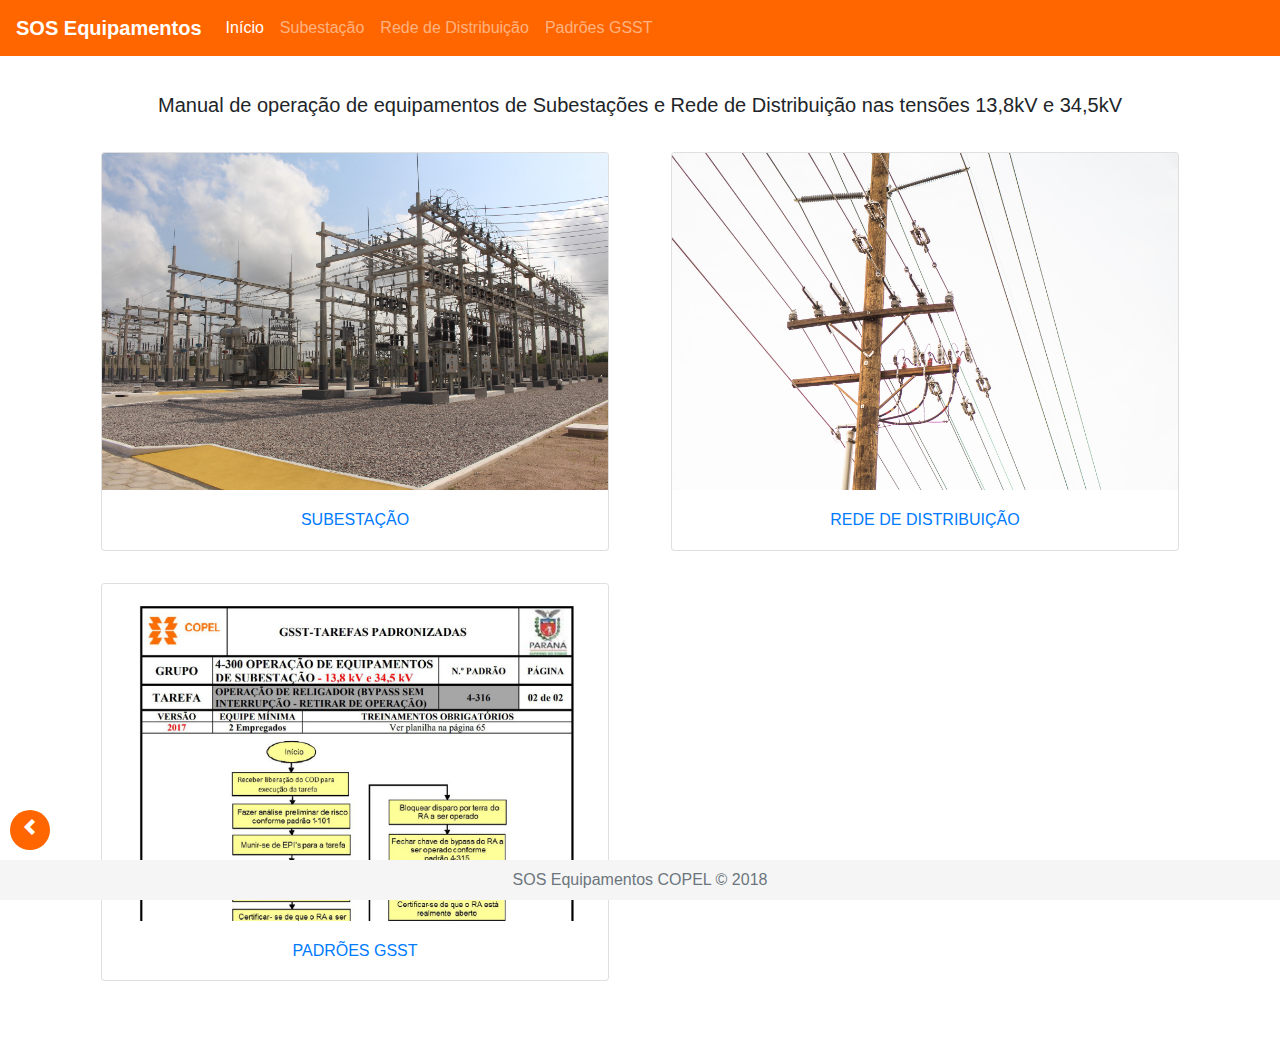
<file: index.html>
<!DOCTYPE html>
<html>
<head>
    <base href="/">
    <meta charset="utf-8" />
    <meta http-equiv="X-UA-Compatible" content="IE=edge">
    <title>SOS Equipamentos</title>
    <meta name="viewport" content="width=device-width, initial-scale=1">
    <link rel="icon" type="image/png" href="favicon.png" />
    <link rel="manifest" href="manifest.json">
    <link rel="stylesheet" type="text/css" media="screen" href="css/bootstrap.min.css" />
    <link rel="stylesheet" type="text/css" media="screen" href="css/open-iconic-bootstrap.min.css" />
    <link rel="stylesheet" type="text/css" media="screen" href="css/main.css" />

</head>
<body>

    <div class="preloader-wrapper">
        <div class="preloader">
            <img src="img/preloader.svg" alt="NILA">
        </div>
    </div>

    <header>
        <nav class="navbar navbar-expand-lg navbar-dark">
            <a class="navbar-brand" href="/">SOS Equipamentos</a>

            <button class="navbar-toggler" type="button" data-toggle="collapse" data-target="#navbarSupportedContent" aria-controls="navbarSupportedContent"
                aria-expanded="false" aria-label="Toggle navigation">
                <span class="navbar-toggler-icon"></span>
            </button>

            <div class="collapse navbar-collapse" id="navbarSupportedContent">
                <ul class="navbar-nav mr-auto">
                    <li class="nav-item active">
                        <a class="nav-link" href="/index.html">Início
                            <!-- <span class="sr-only">(current)</span> -->
                        </a>
                    </li>
                    <li class="nav-item">
                        <a class="nav-link" href="se/index.html">Subestação</a>
                    </li>
                    <li class="nav-item">
                        <a class="nav-link" href="rede/index.html">Rede de Distribuição</a>
                    </li>
                    <li class="nav-item">
                        <a class="nav-link" href="gsst/index.html">Padrões GSST</a>
                    </li>
                </ul>
            </div>
        </nav>
    </header>

    <section class="main">
        <div class="container container-top">
            <div class="row">
                <div class="title-home text-center col-md-12">
                    <p class="lead">Manual de operação de equipamentos de Subestações e Rede de Distribuição nas tensões 13,8kV e 34,5kV</p>
                </div>
            </div>
        </div>
        <div class="container">
            <div class="row cards">
                <div class="col-md-6">
                <div class="image-equip card">
                        <a href="se/index.html" class="card-link">
                            <img class="card-img-top" src="img/subestacao.jpg" alt="Card image cap">
                            <div class="card-body">
                                <h6 class="card-text text-center">SUBESTAÇÃO</h6>
                            </div>
                        </a>
                    </div>
                </div>
                <div class="col-md-6">
                <div class="image-equip card">
                        <a href="rede/index.html" class="card-link">
                            <img class="card-img-top" src="img/rede.jpg" alt="Card image cap">
                            <div class="card-body">
                                <h6 class="card-text text-center">REDE DE DISTRIBUIÇÃO</h6>
                            </div>
                        </a>
                    </div>
                </div>
                <div class="col-md-6">
                <div class="image-equip card">
                        <a href="gsst/index.html" class="card-link">
                            <img class="card-img-top" src="img/gsst.jpg" alt="Card image cap">
                            <div class="card-body">
                                <h6 class="card-text text-center">PADRÕES GSST</h6>
                            </div>
                        </a>
                    </div>
                </div>
            </div>
        </div>
    </section>

    <div class="back">
        <a href="./index.html">
            <span class="oi oi-chevron-left icone-voltar"></span>
        </a>
    </div>

    <footer class="footer">
        <div class="container">
            <span class="text-muted">SOS Equipamentos COPEL &copy; 2018</span>
        </div>
    </footer>

    <script src="js/jquery-3.3.1.min.js"></script>
    <script src="js/bootstrap.min.js"></script>
    <script src="js/object.observe.polyfill.js"></script>
    <script src="js/array.observe.polyfill.js"></script>
    <script src="js/main.js"></script>
</body>
</html>
</file>
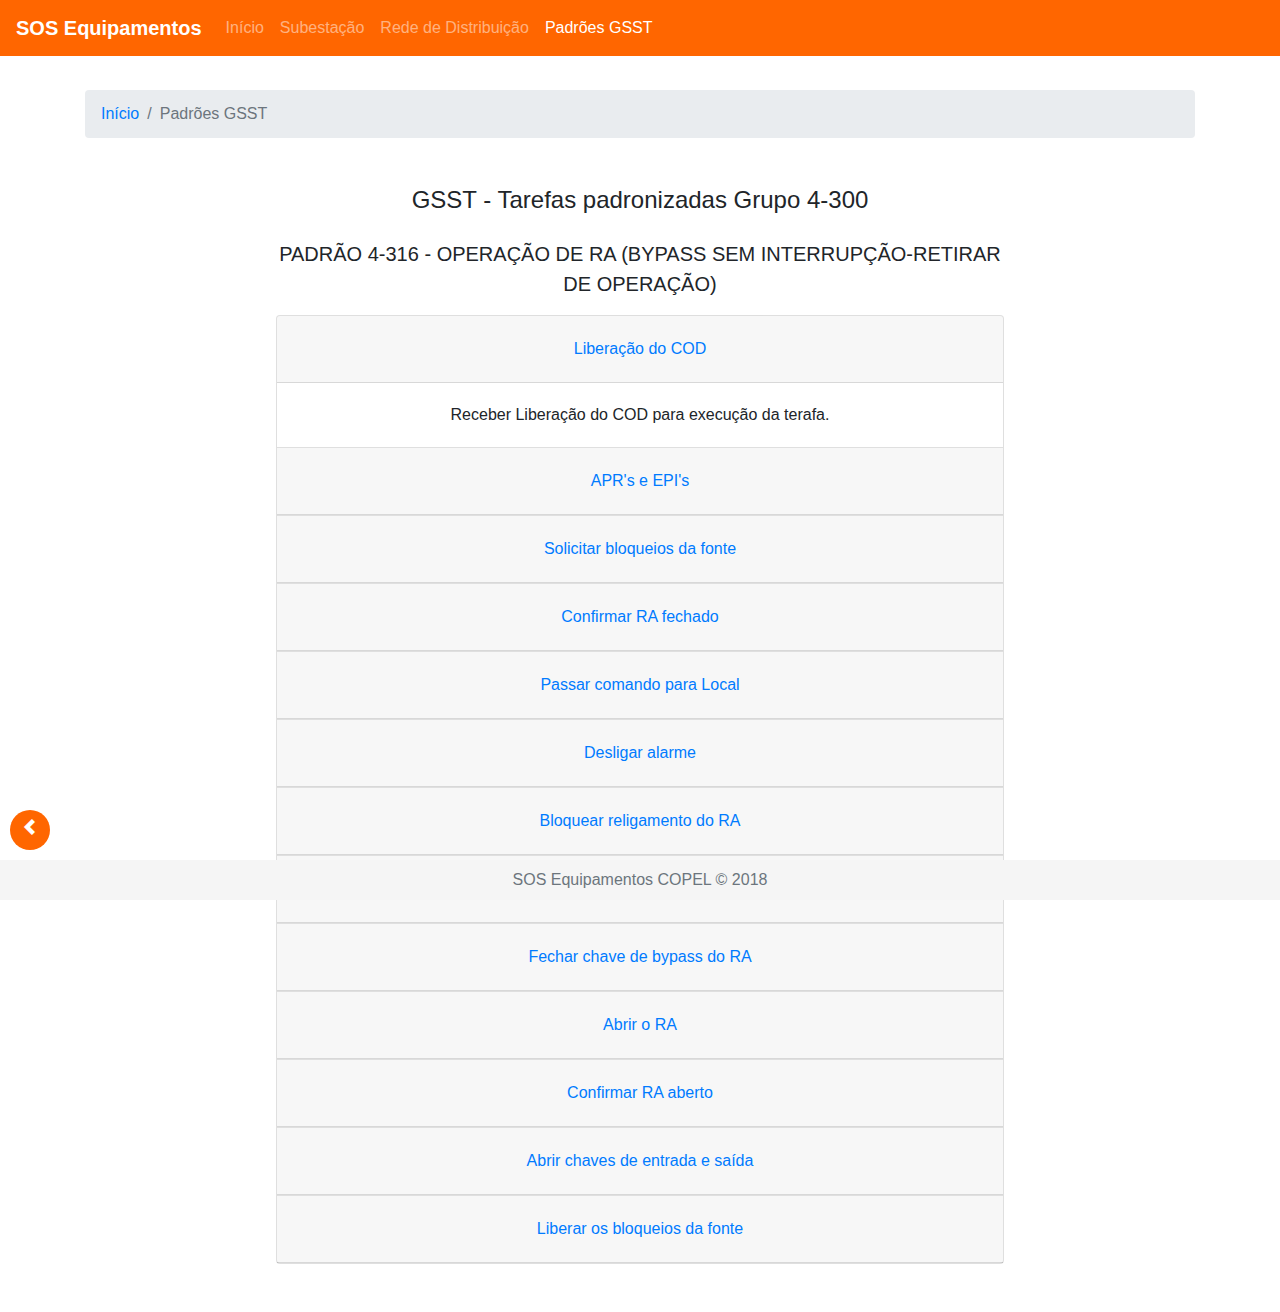
<file: gsst/index.html>
<!DOCTYPE html>
<html>

<head>
    <meta charset="utf-8" />
    <meta http-equiv="X-UA-Compatible" content="IE=edge">
    <title>SOS Equipamentos - Cooper F6 - Operação</title>
    <meta name="viewport" content="width=device-width, initial-scale=1">
    <link rel="icon" type="image/png" href="../favicon.png" />
    <link rel="stylesheet" type="text/css" media="screen" href="../css/bootstrap.min.css" />
    <link rel="stylesheet" type="text/css" media="screen" href="../css/open-iconic-bootstrap.min.css" />
    <link rel="stylesheet" type="text/css" media="screen" href="../css/main.css" />

</head>

<body>

    <div class="preloader-wrapper">
        <div class="preloader">
            <img src="../img/preloader.svg" alt="NILA">
        </div>
    </div>

    <header>
        <nav class="navbar navbar-expand-lg navbar-dark">
            <a class="navbar-brand" href="../index.html">SOS Equipamentos</a>
            <button class="navbar-toggler" type="button" data-toggle="collapse" data-target="#navbarSupportedContent" aria-controls="navbarSupportedContent"
                aria-expanded="false" aria-label="Toggle navigation">
                <span class="navbar-toggler-icon"></span>
            </button>

            <div class="collapse navbar-collapse" id="navbarSupportedContent">
                <ul class="navbar-nav mr-auto">
                    <li class="nav-item">
                        <a class="nav-link" href="../index.html">Início</a>
                    </li>
                    <li class="nav-item">
                        <a class="nav-link" href="../se/index.html">Subestação
                            <!-- <span class="sr-only">(current)</span> -->
                        </a>
                    </li>
                    <li class="nav-item">
                        <a class="nav-link" href="../rede/index.html">Rede de Distribuição</a>
                    </li>
                    <li class="nav-item active">
                        <a class="nav-link" href="../gsst/index.html">Padrões GSST</a>
                    </li>
                </ul>
            </div>
        </nav>

    </header>

    <section class="main">

        <div class="container container-top">
            <div class="row">
                <div class="col-md-12">
                    <nav aria-label="breadcrumb">
                        <ol class="breadcrumb">
                            <li class="breadcrumb-item">
                                <a href="../index.html">Início</a>
                            </li>
                            <!-- <li class="breadcrumb-item">
                                <a href="../se/ra/index.html">RA</a>
                            </li>
                            <li class="breadcrumb-item">
                                <a href="../se/ra/cooper-f6/index.html">COOPER F6</a>
                            </li> -->
                            <li class="breadcrumb-item active" aria-current="page">Padrões GSST</li>
                        </ol>
                    </nav>
                </div>
            </div>
        </div>

        <div class="container">
            <div class="row">
                <div class="title-equip text-center col-md-8 col-center">
                    <h4>GSST - Tarefas padronizadas Grupo 4-300</h4>

                    <div class="accordion" id="accordionExample">
                        <p class="lead">
                            <strong>PADRÃO 4-316</strong> - OPERAÇÃO DE RA (BYPASS SEM INTERRUPÇÃO-RETIRAR DE OPERAÇÃO)</p>
                        <div class="card">
                            <div class="card-header" id="heading1">
                                <h5 class="mb-0">
                                    <button class="btn btn-link" type="button" data-toggle="collapse" data-target="#collapse1" aria-expanded="true" aria-controls="collapse1">
                                        Liberação do COD
                                    </button>
                                </h5>
                            </div>

                            <div id="collapse1" class="collapse show" aria-labelledby="heading1" data-parent="#accordionExample">
                                <div class="card-body">
                                    Receber Liberação do COD para execução da terafa.
                                </div>
                            </div>
                        </div>
                        <div class="card">
                            <div class="card-header" id="heading2">
                                <h5 class="mb-0">
                                    <button class="btn btn-link collapsed" type="button" data-toggle="collapse" data-target="#collapse2" aria-expanded="false"
                                        aria-controls="collapse2">
                                        APR's e EPI's
                                    </button>
                                </h5>
                            </div>
                            <div id="collapse2" class="collapse" aria-labelledby="heading2" data-parent="#accordionExample">
                                <div class="card-body">
                                    Fazer a análise preliminar de risco conforme padrão 1-101 e munir-se de EPI's para a tarefa.
                                    <img class="card-img-top" src="../img/epi-eletricista.jpg" alt="Card image cap">
                                </div>
                            </div>
                        </div>
                        <div class="card">
                            <div class="card-header" id="heading3">
                                <h5 class="mb-0">
                                    <button class="btn btn-link collapsed" type="button" data-toggle="collapse" data-target="#collapse3" aria-expanded="false"
                                        aria-controls="collapse3">
                                        Solicitar bloqueios da fonte
                                    </button>
                                </h5>
                            </div>
                            <div id="collapse3" class="collapse" aria-labelledby="heading3" data-parent="#accordionExample">
                                <div class="card-body">
                                    Solicitar ao COD o bloqueio de religamento automático do RA fonte e da função de reversão automática.
                                </div>
                            </div>
                        </div>
                        <div class="card">
                            <div class="card-header" id="heading4">
                                <h5 class="mb-0">
                                    <button class="btn btn-link collapsed" type="button" data-toggle="collapse" data-target="#collapse4" aria-expanded="false"
                                        aria-controls="collapse4">
                                        Confirmar RA fechado
                                    </button>
                                </h5>
                            </div>
                            <div id="collapse4" class="collapse" aria-labelledby="heading4" data-parent="#accordionExample">
                                <div class="card-body">
                                    Certificar-se de que o RA a ser operado realmente está fechado.
                                    <img class="card-img-top" src="../img/confirmacao-mecanica.jpg" alt="Card image cap">
                                </div>
                            </div>
                        </div>
                        <div class="card">
                            <div class="card-header" id="heading5">
                                <h5 class="mb-0">
                                    <button class="btn btn-link collapsed" type="button" data-toggle="collapse" data-target="#collapse5" aria-expanded="false"
                                        aria-controls="collapse5">
                                        Passar comando para Local
                                    </button>
                                </h5>
                            </div>
                            <div id="collapse5" class="collapse" aria-labelledby="heading5" data-parent="#accordionExample">
                                <div class="card-body">
                                    Passar o comando local/remoto do RA a ser operado para "local" quando este for automatizado.
                                </div>
                            </div>
                        </div>
                        <div class="card">
                            <div class="card-header" id="heading6">
                                <h5 class="mb-0">
                                    <button class="btn btn-link collapsed" type="button" data-toggle="collapse" data-target="#collapse6" aria-expanded="false"
                                        aria-controls="collapse6">
                                        Desligar alarme
                                    </button>
                                </h5>
                            </div>
                            <div id="collapse6" class="collapse" aria-labelledby="heading6" data-parent="#accordionExample">
                                <div class="card-body">
                                    Desligar o alarme do RA a ser operado, se houver.
                                </div>
                            </div>
                        </div>
                        <div class="card">
                            <div class="card-header" id="heading7">
                                <h5 class="mb-0">
                                    <button class="btn btn-link collapsed" type="button" data-toggle="collapse" data-target="#collapse7" aria-expanded="false"
                                        aria-controls="collapse7">
                                        Bloquear religamento do RA
                                    </button>
                                </h5>
                            </div>
                            <div id="collapse7" class="collapse" aria-labelledby="heading7" data-parent="#accordionExample">
                                <div class="card-body">
                                    Bloquear o religamento automático do RA a ser operado.
                                </div>
                            </div>
                        </div>
                        <div class="card">
                            <div class="card-header" id="heading8">
                                <h5 class="mb-0">
                                    <button class="btn btn-link collapsed" type="button" data-toggle="collapse" data-target="#collapse8" aria-expanded="false"
                                        aria-controls="collapse8">
                                        Bloquear neutro do RA
                                    </button>
                                </h5>
                            </div>
                            <div id="collapse8" class="collapse" aria-labelledby="heading8" data-parent="#accordionExample">
                                <div class="card-body">
                                    Bloquear disparo por terra do RA a ser operado.
                                </div>
                            </div>
                        </div>
                        <div class="card">
                            <div class="card-header" id="heading9">
                                <h5 class="mb-0">
                                    <button class="btn btn-link collapsed" type="button" data-toggle="collapse" data-target="#collapse9" aria-expanded="false"
                                        aria-controls="collapse9">
                                        Fechar chave de bypass do RA
                                    </button>
                                </h5>
                            </div>
                            <div id="collapse9" class="collapse" aria-labelledby="heading9" data-parent="#accordionExample">
                                <div class="card-body">
                                    Fechar chave de bypass do RA a ser operado conforme padrão 4-315.
                                </div>
                            </div>
                        </div>
                        <div class="card">
                            <div class="card-header" id="heading10">
                                <h5 class="mb-0">
                                    <button class="btn btn-link collapsed" type="button" data-toggle="collapse" data-target="#collapse10" aria-expanded="false"
                                        aria-controls="collapse10">
                                        Abrir o RA
                                    </button>
                                </h5>
                            </div>
                            <div id="collapse10" class="collapse" aria-labelledby="heading10" data-parent="#accordionExample">
                                <div class="card-body">
                                    Abrir o RA.
                                </div>
                            </div>
                        </div>
                        <div class="card">
                            <div class="card-header" id="heading10">
                                <h5 class="mb-0">
                                    <button class="btn btn-link collapsed" type="button" data-toggle="collapse" data-target="#collapse10" aria-expanded="false"
                                        aria-controls="collapse10">
                                        Confirmar RA aberto
                                    </button>
                                </h5>
                            </div>
                            <div id="collapse10" class="collapse" aria-labelledby="heading10" data-parent="#accordionExample">
                                <div class="card-body">
                                    Certificar-se de que o RA está realmente aberto.
                                </div>
                            </div>
                        </div>
                        <div class="card">
                            <div class="card-header" id="heading11">
                                <h5 class="mb-0">
                                    <button class="btn btn-link collapsed" type="button" data-toggle="collapse" data-target="#collapse11" aria-expanded="false"
                                        aria-controls="collapse11">
                                        Abrir chaves de entrada e saída
                                    </button>
                                </h5>
                            </div>
                            <div id="collapse11" class="collapse" aria-labelledby="heading11" data-parent="#accordionExample">
                                <div class="card-body">
                                    Abrir chaves de entrada e saída do RA aberto conforme padrão 4-315.
                                </div>
                            </div>
                        </div>
                        <div class="card">
                            <div class="card-header" id="heading12">
                                <h5 class="mb-0">
                                    <button class="btn btn-link collapsed" type="button" data-toggle="collapse" data-target="#collapse12" aria-expanded="false"
                                        aria-controls="collapse12">
                                        Liberar os bloqueios da fonte
                                    </button>
                                </h5>
                            </div>
                            <div id="collapse12" class="collapse" aria-labelledby="heading12" data-parent="#accordionExample">
                                <div class="card-body">
                                    Liberar para o COD realizar o desbloqueio de religamento automático do RA fonte e da função de reversão automática se houver.
                                </div>
                            </div>
                        </div>
                    </div>

                </div>
            </div>
        </div>

        <div class="container">
            <div class="row">

            </div>
        </div>

    </section>

    <div class="back">
        <a href="../index.html">
            <span class="oi oi-chevron-left icone-voltar"></span>
        </a>
    </div>

    <footer class="footer">
        <div class="container">
            <span class="text-muted">SOS Equipamentos COPEL &copy; 2018</span>
        </div>
    </footer>

    <script src="../js/jquery-3.3.1.min.js"></script>
    <script src="../js/bootstrap.min.js"></script>
    <script src="../js/main.js"></script>
</body>

</html>
</file>
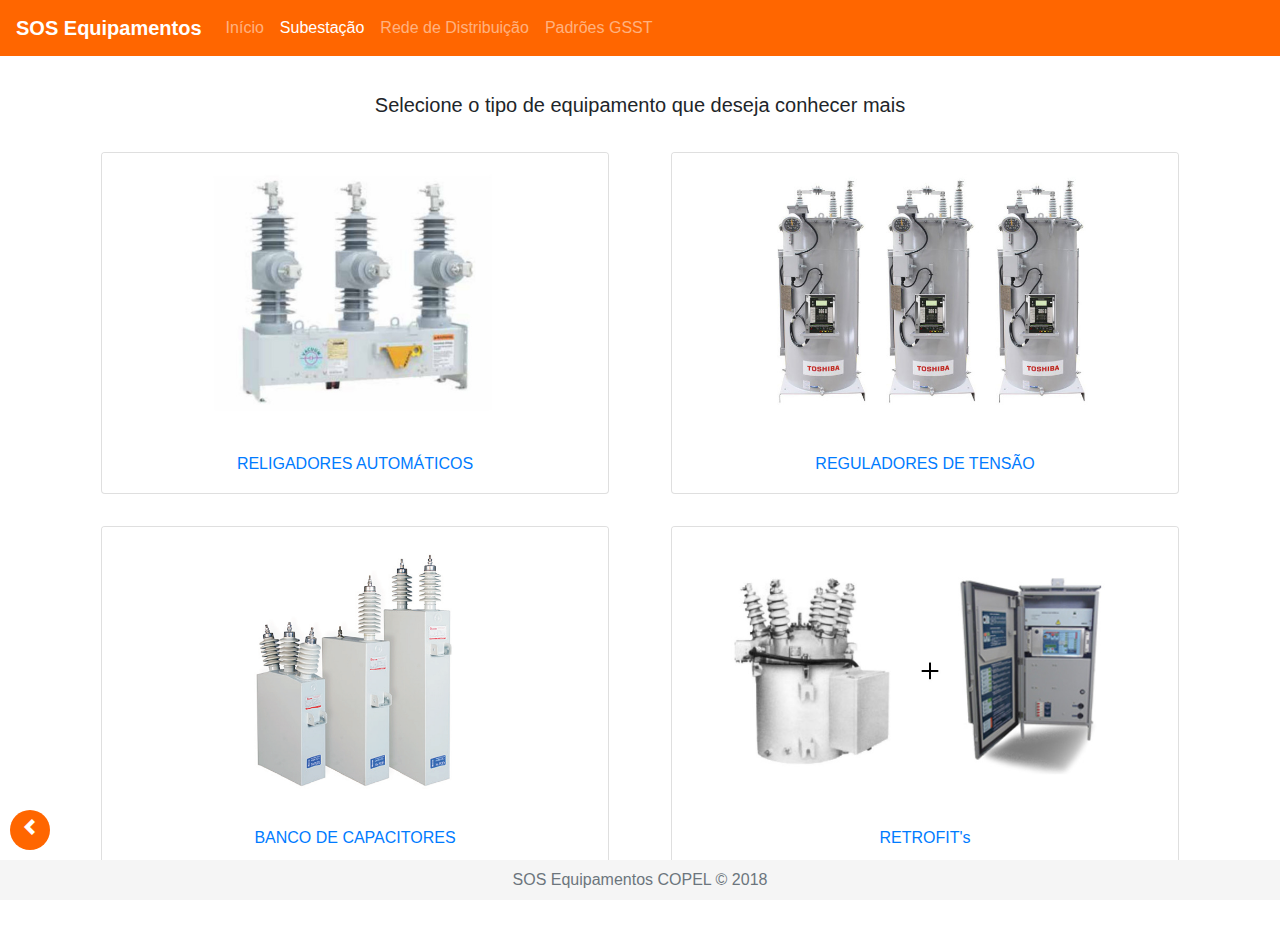
<file: se/index.html>
<!DOCTYPE html>
<html>

<head>
    <meta charset="utf-8" />
    <meta http-equiv="X-UA-Compatible" content="IE=edge">
    <title>SOS Equipamentos - Subestação</title>
    <meta name="viewport" content="width=device-width, initial-scale=1">
    <link rel="icon" type="image/png" href="../favicon.png" />
    <link rel="stylesheet" type="text/css" media="screen" href="../css/bootstrap.min.css" />
    <link rel="stylesheet" type="text/css" media="screen" href="../css/open-iconic-bootstrap.min.css" />
    <link rel="stylesheet" type="text/css" media="screen" href="../css/main.css" />

</head>

<body>

    <div class="preloader-wrapper">
        <div class="preloader">
            <img src="../img/preloader.svg" alt="NILA">
        </div>
    </div>

    <header>
        <nav class="navbar navbar-expand-lg navbar-dark">
            <a class="navbar-brand" href="../index.html">SOS Equipamentos</a>
            <button class="navbar-toggler" type="button" data-toggle="collapse" data-target="#navbarSupportedContent" aria-controls="navbarSupportedContent"
                aria-expanded="false" aria-label="Toggle navigation">
                <span class="navbar-toggler-icon"></span>
            </button>

            <div class="collapse navbar-collapse" id="navbarSupportedContent">
                <ul class="navbar-nav mr-auto">
                    <li class="nav-item">
                        <a class="nav-link" href="../index.html">Início</a>
                    </li>
                    <li class="nav-item active">
                        <a class="nav-link" href="../se/index.html">Subestação
                            <!-- <span class="sr-only">(current)</span> -->
                        </a>
                    </li>
                    <li class="nav-item">
                        <a class="nav-link" href="../rede/index.html">Rede de Distribuição</a>
                    </li>
                    <li class="nav-item">
                        <a class="nav-link" href="../gsst/index.html">Padrões GSST</a>
                    </li>
                </ul>
            </div>
        </nav>
    </header>

    <section class="main">
        <div class="container container-top">
            <div class="row">
                <div class="title-home text-center col-md-12">
                    <p class="lead">Selecione o tipo de equipamento que deseja conhecer mais</p>
                </div>
            </div>
        </div>
        <div class="container">
            <div class="row cards">
                <div class="col-md-6">
                <div class="image-equip card">
                        <a href="ra/index.html" class="card-link">
                            <img class="card-img-top" src="../img/religador.jpg" alt="Card image cap">
                            <div class="card-body">
                                <h6 class="card-text text-center">RELIGADORES AUTOMÁTICOS</h6>
                            </div>
                        </a>
                    </div>
                </div>
                <div class="col-md-6">
                <div class="image-equip card">
                        <a href="#" class="card-link">
                            <img class="card-img-top" src="../img/regulador-de-tensao.jpg" alt="Card image cap">
                            <div class="card-body">
                                <h6 class="card-text text-center">REGULADORES DE TENSÃO</h6>
                            </div>
                        </a>
                    </div>
                </div>
                <div class="col-md-6">
                <div class="image-equip card">
                        <a href="#" class="card-link">
                            <img class="card-img-top" src="../img/banco-de-capacitores.png" alt="Card image cap">
                            <div class="card-body">
                                <h6 class="card-text text-center">BANCO DE CAPACITORES</h6>
                            </div>
                        </a>
                    </div>
                </div>
                <div class="col-md-6">
                <div class="image-equip card">
                        <a href="#" class="card-link">
                            <img class="card-img-top" src="../img/retrofit.jpg" alt="Card image cap">
                            <div class="card-body">
                                <h6 class="card-text text-center">RETROFIT's</h6>
                            </div>
                        </a>
                    </div>
                </div>
            </div>
        </div>
    </section>

    <div class="back">
        <a href="../index.html">
            <span class="oi oi-chevron-left icone-voltar"></span>
        </a>
    </div>

    <footer class="footer">
        <div class="container">
            <span class="text-muted">SOS Equipamentos COPEL &copy; 2018</span>
        </div>
    </footer>

    <script src="../js/jquery-3.3.1.min.js"></script>
    <script src="../js/bootstrap.min.js"></script>
    <script src="../js/main.js"></script>
</body>

</html>
</file>
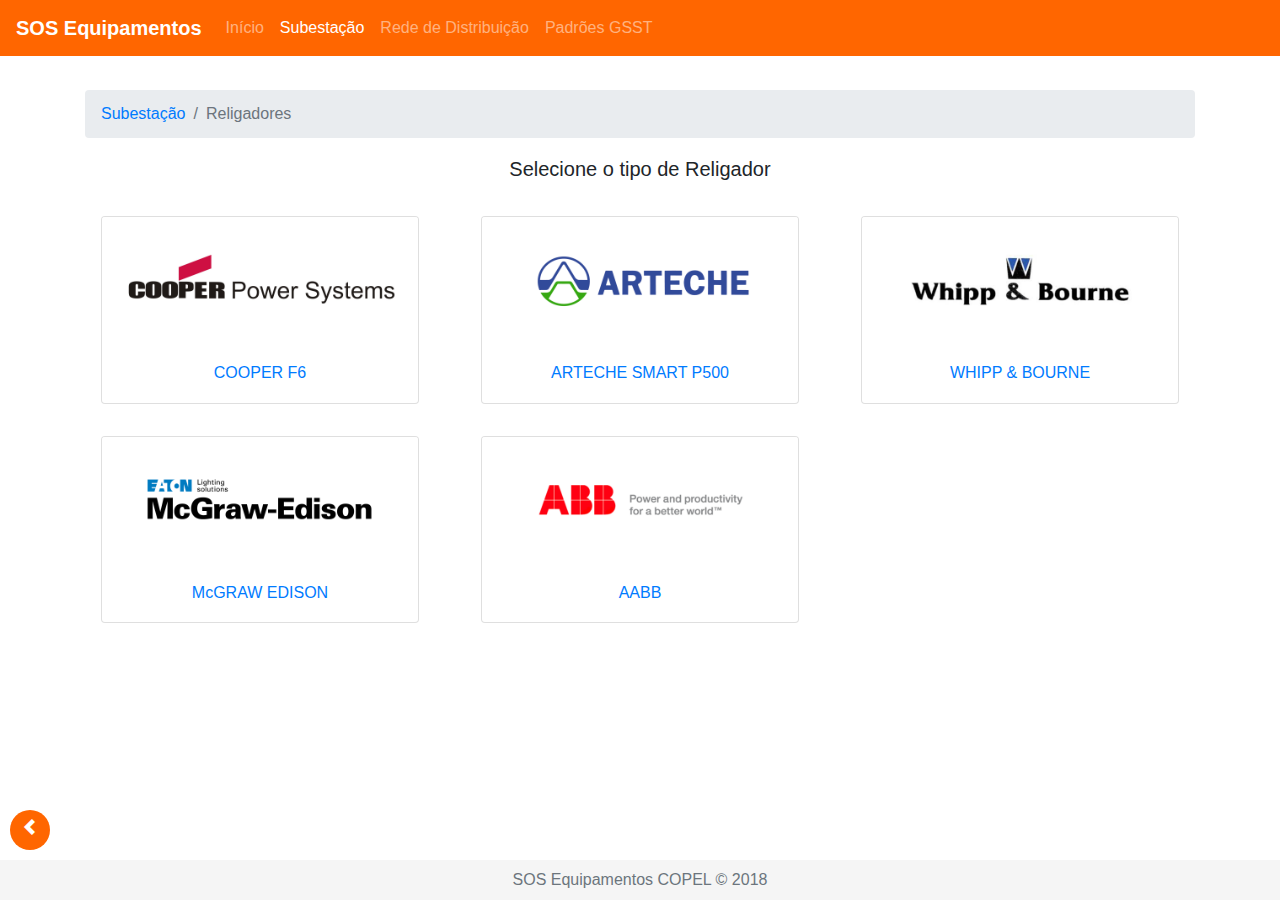
<file: se/ra/index.html>
<!DOCTYPE html>
<html>

<head>
    <meta charset="utf-8" />
    <meta http-equiv="X-UA-Compatible" content="IE=edge">
    <title>SOS Equipamentos - Religadores</title>
    <meta name="viewport" content="width=device-width, initial-scale=1">
    <link rel="icon" type="image/png" href="../../favicon.png" />
    <link rel="stylesheet" type="text/css" media="screen" href="../../css/bootstrap.min.css" />
    <link rel="stylesheet" type="text/css" media="screen" href="../../css/open-iconic-bootstrap.min.css" />
    <link rel="stylesheet" type="text/css" media="screen" href="../../css/main.css" />

</head>

<body>

    <div class="preloader-wrapper">
        <div class="preloader">
            <img src="../../img/preloader.svg" alt="NILA">
        </div>
    </div>


    <header>
        <nav class="navbar navbar-expand-lg navbar-dark">
            <a class="navbar-brand" href="../../index.html">SOS Equipamentos</a>
            <button class="navbar-toggler" type="button" data-toggle="collapse" data-target="#navbarSupportedContent" aria-controls="navbarSupportedContent"
                aria-expanded="false" aria-label="Toggle navigation">
                <span class="navbar-toggler-icon"></span>
            </button>

            <div class="collapse navbar-collapse" id="navbarSupportedContent">
                <ul class="navbar-nav mr-auto">
                    <li class="nav-item">
                        <a class="nav-link" href="../../index.html">Início</a>
                    </li>
                    <li class="nav-item active">
                        <a class="nav-link" href="../../se/index.html">Subestação
                            <!-- <span class="sr-only">(current)</span> -->
                        </a>
                    </li>
                    <li class="nav-item">
                        <a class="nav-link" href="../../rede/index.html">Rede de Distribuição</a>
                    </li>
                    <li class="nav-item">
                        <a class="nav-link" href="../../gsst/index.html">Padrões GSST</a>
                    </li>
                </ul>
            </div>
        </nav>

    </header>

    <section class="main">

        <div class="container container-top">
            <div class="row">
                <div class="col-md-12">
                    <nav aria-label="breadcrumb">
                        <ol class="breadcrumb">
                            <li class="breadcrumb-item">
                                <a href="../../se/index.html">Subestação</a>
                            </li>
                            <li class="breadcrumb-item active" aria-current="page">Religadores</li>
                        </ol>
                    </nav>
                </div>
            </div>
        </div>
        <div class="container">
            <div class="row">
                <div class="title-home text-center col-md-12">
                    <p class="lead">Selecione o tipo de Religador</p>
                </div>
            </div>
        </div>
        <div class="container">
            <div class="row cards">
                <div class="col-md-4">
                <div class="image-equip card">
                        <a href="cooper-f6/index.html" class="card-link">
                            <img class="card-img-top" src="../../img/cooper-f6.png" alt="Card image cap">
                            <div class="card-body">
                                <h6 class="card-text text-center">COOPER F6</h6>
                            </div>
                        </a>
                    </div>
                </div>
                <div class="col-md-4">
                <div class="image-equip card">
                        <a href="arteche-p500/index.html" class="card-link">
                            <img class="card-img-top" src="../../img/arteche-smart-500.jpg" alt="Card image cap">
                            <div class="card-body">
                                <h6 class="card-text text-center">ARTECHE SMART P500</h6>
                            </div>
                        </a>
                    </div>
                </div>
                <div class="col-md-4">
                <div class="image-equip card">
                        <a href="#" class="card-link">
                            <img class="card-img-top" src="../../img/whipp-bourne.jpg" alt="Card image cap">
                            <div class="card-body">
                                <h6 class="card-text text-center">WHIPP & BOURNE</h6>
                            </div>
                        </a>
                    </div>
                </div>
                <div class="col-md-4">
                <div class="image-equip card">
                        <a href="#" class="card-link">
                            <img class="card-img-top" src="../../img/mcgraw-edison.jpg" alt="Card image cap">
                            <div class="card-body">
                                <h6 class="card-text text-center">McGRAW EDISON</h6>
                            </div>
                        </a>
                    </div>
                </div>
                <div class="col-md-4">
                <div class="image-equip card">
                        <a href="#" class="card-link">
                            <img class="card-img-top" src="../../img/abb.jpg" alt="Card image cap">
                            <div class="card-body">
                                <h6 class="card-text text-center">AABB</h6>
                            </div>
                        </a>
                    </div>
                </div>
            </div>
        </div>
    </section>

    <div class="back">
        <a href="../index.html">
            <span class="oi oi-chevron-left icone-voltar"></span>
        </a>
    </div>

    <footer class="footer">
        <div class="container">
            <span class="text-muted">SOS Equipamentos COPEL &copy; 2018</span>
        </div>
    </footer>

    <script src="../../js/jquery-3.3.1.min.js"></script>
    <script src="../../js/bootstrap.min.js"></script>
    <script src="../../js/main.js"></script>
</body>

</html>
</file>
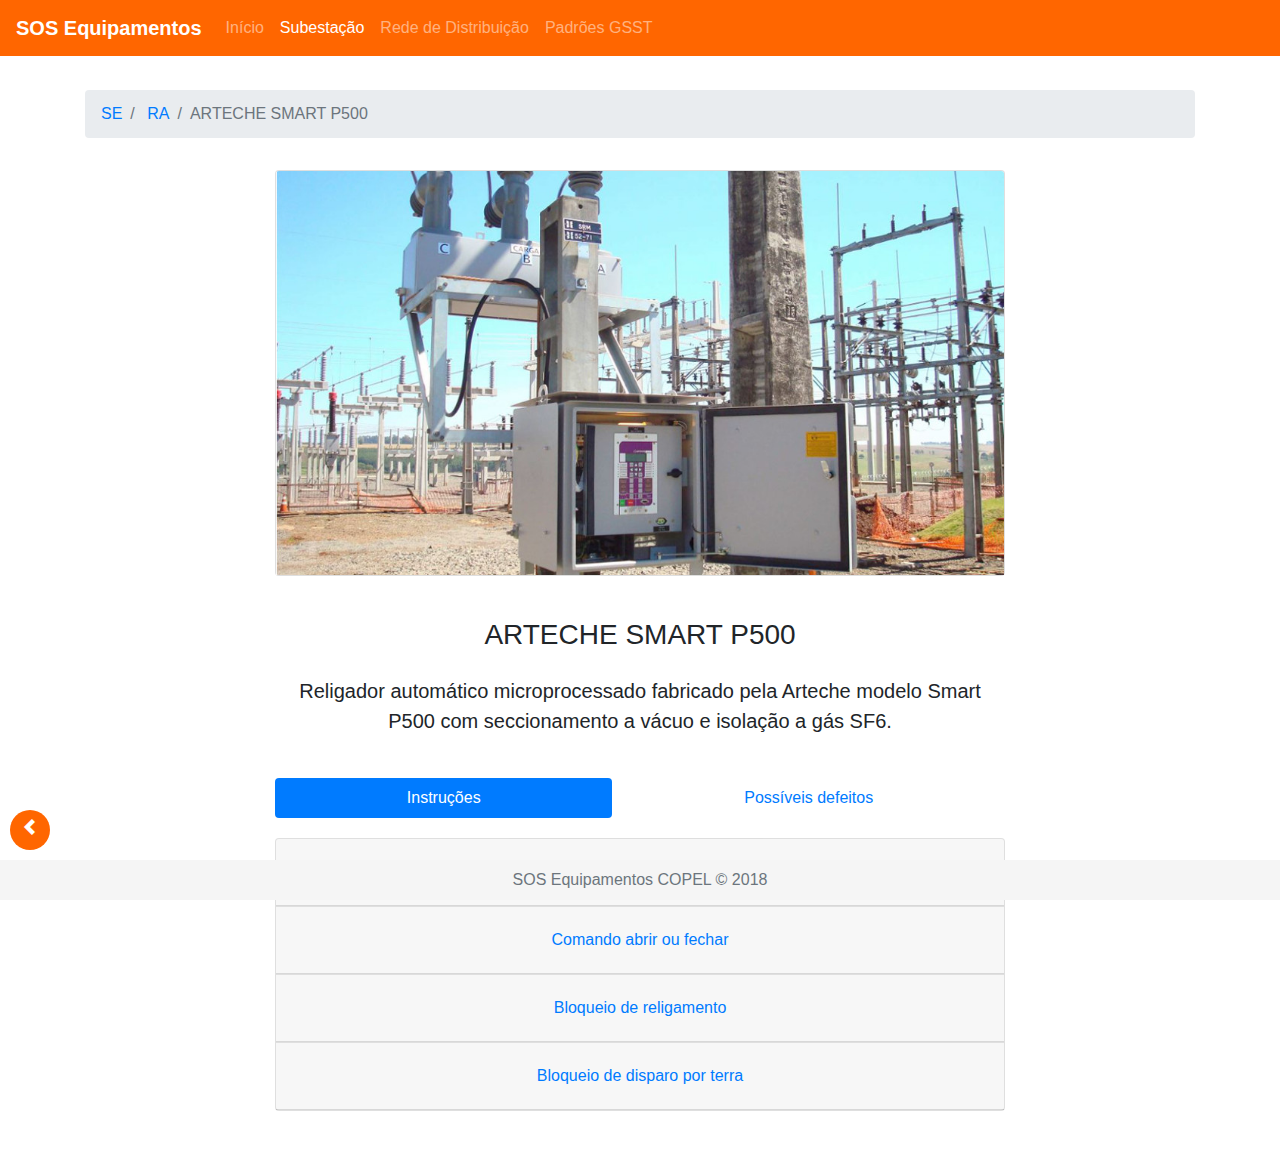
<file: se/ra/arteche-p500/index.html>
<!DOCTYPE html>
<html>

<head>
    <meta charset="utf-8" />
    <meta http-equiv="X-UA-Compatible" content="IE=edge">
    <title>SOS Equipamentos - Arteche Smart P500</title>
    <meta name="viewport" content="width=device-width, initial-scale=1">
    <link rel="icon" type="image/png" href="../../../favicon.png" />
    <link rel="stylesheet" type="text/css" media="screen" href="../../../css/bootstrap.min.css" />
    <link rel="stylesheet" type="text/css" media="screen" href="../../../css/open-iconic-bootstrap.min.css" />
    <link rel="stylesheet" type="text/css" media="screen" href="../../../css/main.css" />

</head>

<body>

    <div class="preloader-wrapper">
        <div class="preloader">
            <img src="../../../img/preloader.svg" alt="Arteche">
        </div>
    </div>

    <header>
        <nav class="navbar navbar-expand-lg navbar-dark">
            <a class="navbar-brand" href="../../../index.html">SOS Equipamentos</a>
            <button class="navbar-toggler" type="button" data-toggle="collapse" data-target="#navbarSupportedContent" aria-controls="navbarSupportedContent"
                aria-expanded="false" aria-label="Toggle navigation">
                <span class="navbar-toggler-icon"></span>
            </button>

            <div class="collapse navbar-collapse" id="navbarSupportedContent">
                <ul class="navbar-nav mr-auto">
                    <li class="nav-item">
                        <a class="nav-link" href="../../../index.html">Início</a>
                    </li>
                    <li class="nav-item active">
                        <a class="nav-link" href="../../../se/index.html">Subestação
                            <!-- <span class="sr-only">(current)</span> -->
                        </a>
                    </li>
                    <li class="nav-item">
                        <a class="nav-link" href="../../../rede/index.html">Rede de Distribuição</a>
                    </li>
                    <li class="nav-item">
                        <a class="nav-link" href="../../../gsst/index.html">Padrões GSST</a>
                    </li>
                </ul>
            </div>
        </nav>

    </header>

    <section class="main">

        <div class="container container-top">
            <div class="row">
                <div class="col-md-12">
                    <nav aria-label="breadcrumb">
                        <ol class="breadcrumb">
                            <li class="breadcrumb-item">
                                <a href="../../../se/index.html">SE</a>
                            </li>
                            <li class="breadcrumb-item">
                                <a href="../../../se/ra/index.html">RA</a>
                            </li>
                            <li class="breadcrumb-item active" aria-current="page">ARTECHE SMART P500</li>
                        </ol>
                    </nav>
                </div>
            </div>
        </div>
        <div class="container">
            <div class="row">
                <div class="col-md-8 col-center">
                    <div class="image-equip-single card">
                        <img class="card-img-top" src="../../../img/arteche-p500.jpg" alt="Card image cap">
                    </div>
                </div>
            </div>
        </div>
        <div class="container">
            <div class="row">
                <div class="tab-title col-md-8 col-center text-center">
                    <h3>ARTECHE SMART P500</h3>
                    <p class="lead description">Religador automático microprocessado fabricado pela Arteche modelo Smart P500 com seccionamento a vácuo e isolação a gás SF6.</p>

                </div>
                <div class="tab-nav col-md-8 col-center text-center">
                    <ul class="nav nav-pills nav-fill" id="myTab" role="tablist">
                        <li class="nav-item">
                            <a class="nav-link active" id="home-tab" data-toggle="tab" href="#home" role="tab" aria-controls="home" aria-selected="true">Instruções</a>
                        </li>
                        <li class="nav-item">
                            <a class="nav-link" id="profile-tab" data-toggle="tab" href="#profile" role="tab" aria-controls="profile" aria-selected="false">Possíveis defeitos</a>
                        </li>
                    </ul>
                </div>
                <div class="tab-content col-md-8 col-center text-center" id="myTabContent">
                    <div class="tab-pane fade show active" id="home" role="tabpanel" aria-labelledby="home-tab">
                        <div class="accordion" id="accordionExample">
                            <div class="card card-padding">
                                <div class="card-header" id="heading0">
                                    <h5 class="mb-0">
                                        <button class="btn btn-link" type="button" data-toggle="collapse" data-target="#collapse0" aria-expanded="false" aria-controls="collapse0">
                                            Habilitar local/remoto
                                        </button>
                                    </h5>
                                </div>

                                <div id="collapse0" class="collapse" aria-labelledby="heading0" data-parent="#accordionExample">
                                    <div class="card-body">
                                        <p>Para passar para LOCAL ou REMOTO, basta pressionar MODIFICAR e em seguida o botão
                                            REMOTO DESABILITADO.</p>
                                        <p>
                                            <i>Observar que os LEDs sempre concordam com o que está escrito no botão.</i>
                                        </p>
                                        <img class="card-img-top" src="../../../img/painel-frontal-f6-local-remoto.jpg" alt="Card image cap">
                                    </div>
                                </div>
                            </div>
                            <div class="card card-padding">
                                <div class="card-header" id="heading1">
                                    <h5 class="mb-0">
                                        <button class="btn btn-link" type="button" data-toggle="collapse" data-target="#collapse1" aria-expanded="false" aria-controls="collapse1">
                                            Comando abrir ou fechar
                                        </button>
                                    </h5>
                                </div>

                                <div id="collapse1" class="collapse" aria-labelledby="heading1" data-parent="#accordionExample">
                                    <div class="card-body">
                                        <p>Para ABRIR ou FECHAR o RA, basta pressionar o botão respectivo que o equipamento
                                            atuará.</p>
                                        <img class="card-img-top" src="../../../img/cooper-f6-abrir-e-fechar.jpg" alt="Card image cap">
                                    </div>
                                </div>
                            </div>
                            <div class="card card-padding">
                                <div class="card-header" id="heading2">
                                    <h5 class="mb-0">
                                        <button class="btn btn-link" type="button" data-toggle="collapse" data-target="#collapse2" aria-expanded="false" aria-controls="collapse2">
                                            Bloqueio de religamento
                                        </button>
                                    </h5>
                                </div>

                                <div id="collapse2" class="collapse" aria-labelledby="heading2" data-parent="#accordionExample">
                                    <div class="card-body">
                                        <p>Clicar em MODIFICAR e em seguida em RELIGAMENTO BLOQUEADO.</p>
                                        <p>
                                            <i>Observar que os LEDs sempre concordam com o que está escrito no botão.</i>
                                        </p>
                                        <img class="card-img-top" src="../../../img/painel-frontal-f6-bloqueio-relig.jpg" alt="Card image cap">
                                    </div>
                                </div>
                            </div>
                            <div class="card card-padding">
                                <div class="card-header" id="heading3">
                                    <h5 class="mb-0">
                                        <button class="btn btn-link" type="button" data-toggle="collapse" data-target="#collapse3" aria-expanded="false" aria-controls="collapse3">
                                            Bloqueio de disparo por terra
                                        </button>
                                    </h5>
                                </div>

                                <div id="collapse3" class="collapse" aria-labelledby="heading3" data-parent="#accordionExample">
                                    <div class="card-body">
                                        <p>Clicar em MODIFICAR e em seguida em TERRA BLOQUEADO.</p>
                                        <p>
                                            <i>Observar que os LEDs sempre concordam com o que está escrito no botão.</i>
                                        </p>
                                        <img class="card-img-top" src="../../../img/painel-frontal-f6-bloqueio-terra.jpg" alt="Card image cap">
                                    </div>
                                </div>
                            </div>
                        </div>
                    </div>
                    <div class="tab-pane fade" id="profile" role="tabpanel" aria-labelledby="profile-tab">
                        <div class="accordion" id="accordionExample">
                            <div class="card card-padding">
                                <div class="card-header" id="heading0">
                                    <h5 class="mb-0">
                                        <button class="btn btn-link" type="button" data-toggle="collapse" data-target="#collapse0" aria-expanded="false" aria-controls="collapse0">
                                            Religador não fecha
                                        </button>
                                    </h5>
                                </div>

                                <div id="collapse0" class="collapse" aria-labelledby="heading0" data-parent="#accordionExample">
                                    <div class="card-body">
                                        <p>Para passar para LOCAL ou REMOTO, basta pressionar MODIFICAR e em seguida o botão
                                            REMOTO DESABILITADO.</p>
                                        <p>
                                            <i>Observar que os LEDs sempre concordam com o que está escrito no botão.</i>
                                        </p>
                                        <img class="card-img-top" src="../../../img/painel-frontal-f6-local-remoto.jpg" alt="Card image cap">
                                    </div>
                                </div>
                            </div>
                            <div class="card card-padding">
                                <div class="card-header" id="heading1">
                                    <h5 class="mb-0">
                                        <button class="btn btn-link" type="button" data-toggle="collapse" data-target="#collapse1" aria-expanded="false" aria-controls="collapse1">
                                            Falha mecânica (50BF)
                                        </button>
                                    </h5>
                                </div>

                                <div id="collapse1" class="collapse" aria-labelledby="heading1" data-parent="#accordionExample">
                                    <div class="card-body">
                                        <p>Para ABRIR ou FECHAR o RA, basta pressionar o botão respectivo que o equipamento
                                            atuará.</p>
                                        <img class="card-img-top" src="../../../img/cooper-f6-abrir-e-fechar.jpg" alt="Card image cap">
                                    </div>
                                </div>
                            </div>
                            <div class="card card-padding">
                                <div class="card-header" id="heading2">
                                    <h5 class="mb-0">
                                        <button class="btn btn-link" type="button" data-toggle="collapse" data-target="#collapse2" aria-expanded="false" aria-controls="collapse2">
                                            Painel apagado
                                        </button>
                                    </h5>
                                </div>

                                <div id="collapse2" class="collapse" aria-labelledby="heading2" data-parent="#accordionExample">
                                    <div class="card-body">
                                        <p>Clicar em MODIFICAR e em seguida em RELIGAMENTO BLOQUEADO.</p>
                                        <p>
                                            <i>Observar que os LEDs sempre concordam com o que está escrito no botão.</i>
                                        </p>
                                        <img class="card-img-top" src="../../../img/lupa.jpg" alt="Card image cap">
                                    </div>
                                </div>
                            </div>
                            <div class="card card-padding">
                                <div class="card-header" id="heading3">
                                    <h5 class="mb-0">
                                        <button class="btn btn-link" type="button" data-toggle="collapse" data-target="#collapse3" aria-expanded="false" aria-controls="collapse3">
                                            Outro
                                        </button>
                                    </h5>
                                </div>

                                <div id="collapse3" class="collapse" aria-labelledby="heading3" data-parent="#accordionExample">
                                    <div class="card-body">
                                        <p>Clicar em MODIFICAR e em seguida em TERRA BLOQUEADO.</p>
                                        <p>
                                            <i>Observar que os LEDs sempre concordam com o que está escrito no botão.</i>
                                        </p>
                                        <img class="card-img-top" src="../../../img/painel-frontal-f6-bloqueio-terra.jpg" alt="Card image cap">
                                    </div>
                                </div>
                            </div>
                        </div>
                    </div>
                </div>


            </div>
        </div>

    </section>

    <div class="back">
        <a href="../index.html">
            <span class="oi oi-chevron-left icone-voltar"></span>
        </a>
    </div>

    <footer class="footer">
        <div class="container">
            <span class="text-muted">SOS Equipamentos COPEL &copy; 2018</span>
        </div>
    </footer>

    <script src="../../../js/jquery-3.3.1.min.js"></script>
    <script src="../../../js/bootstrap.min.js"></script>
    <script src="../../../js/main.js"></script>
</body>

</html>
</file>
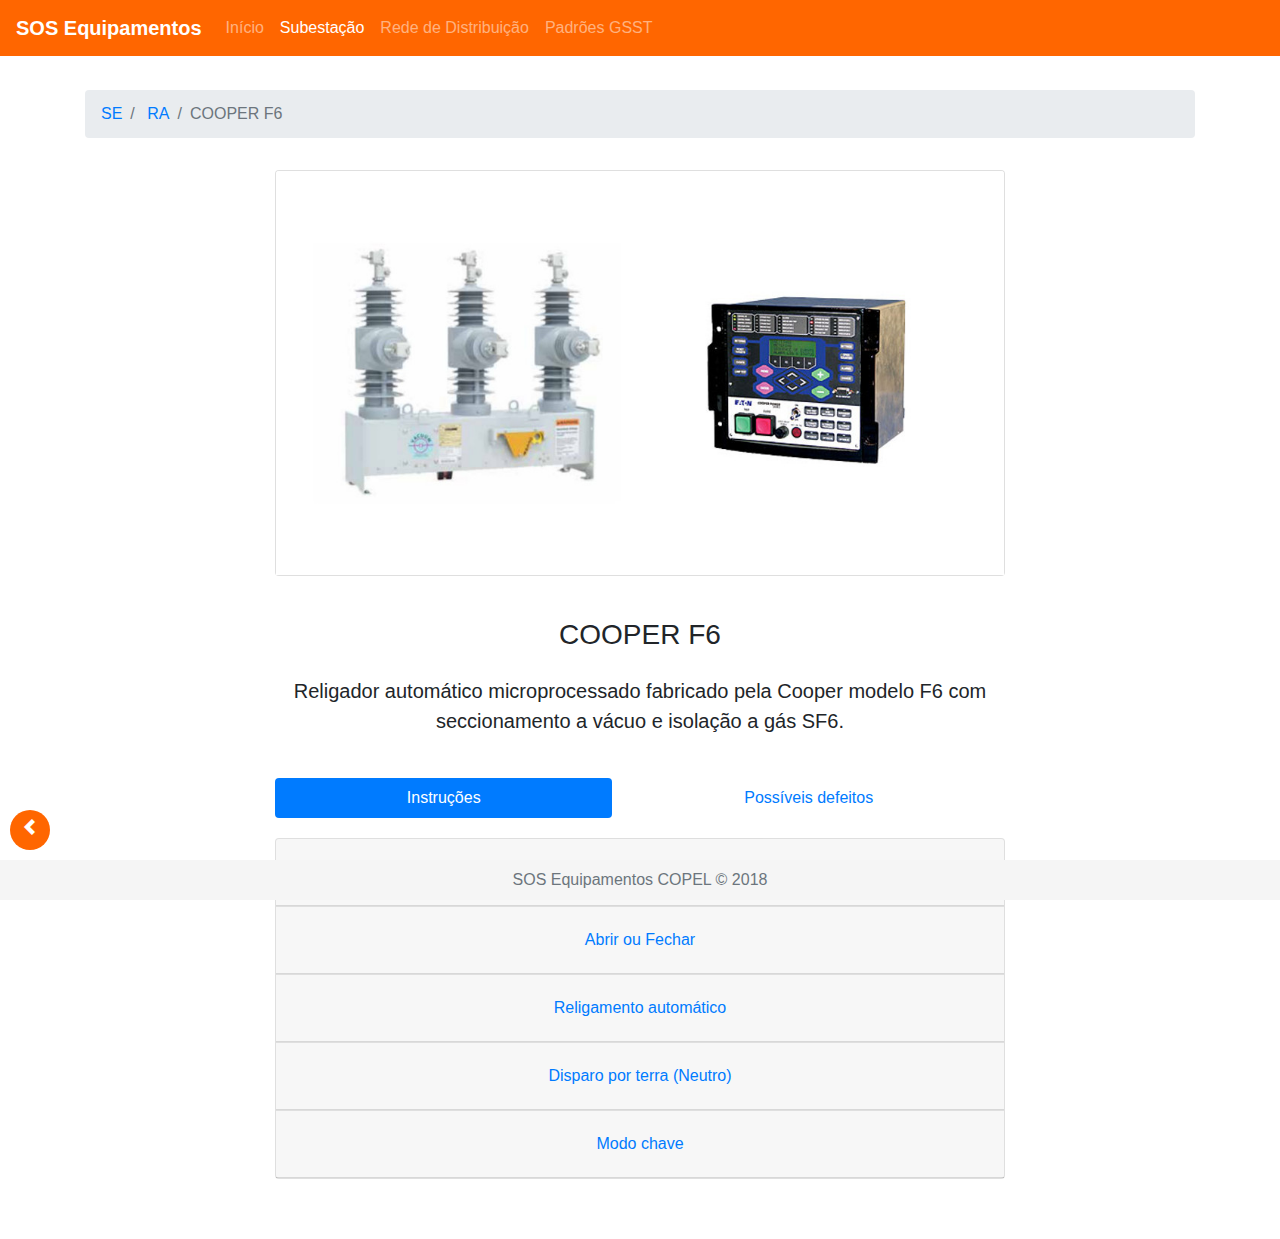
<file: se/ra/cooper-f6/index.html>
<!DOCTYPE html>
<html>

<head>
    <meta charset="utf-8" />
    <meta http-equiv="X-UA-Compatible" content="IE=edge">
    <title>SOS Equipamentos - Cooper F6</title>
    <meta name="viewport" content="width=device-width, initial-scale=1">
    <link rel="icon" type="image/png" href="../../../favicon.png" />
    <link rel="stylesheet" type="text/css" media="screen" href="../../../css/bootstrap.min.css" />
    <link rel="stylesheet" type="text/css" media="screen" href="../../../css/open-iconic-bootstrap.min.css" />
    <link rel="stylesheet" type="text/css" media="screen" href="../../../css/main.css" />

</head>

<body>

    <div class="preloader-wrapper">
        <div class="preloader">
            <img src="../../../img/preloader.svg" alt="NILA">
        </div>
    </div>


    <header>
        <nav class="navbar navbar-expand-lg navbar-dark">
            <a class="navbar-brand" href="../../../index.html">SOS Equipamentos</a>
            <button class="navbar-toggler" type="button" data-toggle="collapse" data-target="#navbarSupportedContent" aria-controls="navbarSupportedContent"
                aria-expanded="false" aria-label="Toggle navigation">
                <span class="navbar-toggler-icon"></span>
            </button>

            <div class="collapse navbar-collapse" id="navbarSupportedContent">
                <ul class="navbar-nav mr-auto">
                    <li class="nav-item">
                        <a class="nav-link" href="../../../index.html">Início</a>
                    </li>
                    <li class="nav-item active">
                        <a class="nav-link" href="../../../se/index.html">Subestação
                            <!-- <span class="sr-only">(current)</span> -->
                        </a>
                    </li>
                    <li class="nav-item">
                        <a class="nav-link" href="../../../rede/index.html">Rede de Distribuição</a>
                    </li>
                    <li class="nav-item">
                        <a class="nav-link" href="../../../gsst/index.html">Padrões GSST</a>
                    </li>
                </ul>
            </div>
        </nav>

    </header>

    <section class="main">

        <div class="container container-top">
            <div class="row">
                <div class="col-md-12">
                    <nav aria-label="breadcrumb">
                        <ol class="breadcrumb">
                            <li class="breadcrumb-item">
                                <a href="../../../se/index.html">SE</a>
                            </li>
                            <li class="breadcrumb-item">
                                <a href="../../../se/ra/index.html">RA</a>
                            </li>
                            <li class="breadcrumb-item active" aria-current="page">COOPER F6</li>
                        </ol>
                    </nav>
                </div>
            </div>
        </div>
        <div class="container">
            <div class="row">
                <div class="col-md-8 col-center">
                <div class="image-equip-single card">
                        <img class="card-img-top" src="../../../img/cooper-f6.jpg" alt="Card image cap">
                    </div>
                </div>
            </div>
        </div>
        <div class="container">
            <div class="row">
                <div class="tab-title col-md-8 col-center text-center">
                    <h3>COOPER F6</h3>
                    <p class="lead description">Religador automático microprocessado fabricado pela Cooper modelo F6 com seccionamento a vácuo e isolação a gás SF6.</p>

                </div>
                <div class="tab-nav col-md-8 col-center text-center">
                    <ul class="nav nav-pills nav-fill" id="myTab" role="tablist">
                        <li class="nav-item">
                            <a class="nav-link active" id="home-tab" data-toggle="tab" href="#home" role="tab" aria-controls="home" aria-selected="true">Instruções</a>
                        </li>
                        <li class="nav-item">
                            <a class="nav-link" id="profile-tab" data-toggle="tab" href="#profile" role="tab" aria-controls="profile" aria-selected="false">Possíveis defeitos</a>
                        </li>
                    </ul>
                </div>
                <div class="tab-content col-md-8 col-center text-center" id="myTabContent">
                    <div id="myModal" class="modal">
                        <span onClick="closeImg();" class="close">&times;</span>
                        <img class="modal-content" id="myModalImg">
                        <div id="myModalCaption"></div>
                    </div>
                    <div class="tab-pane fade show active" id="home" role="tabpanel" aria-labelledby="home-tab">
                        <div class="accordion" id="accordionExample">
                            <div class="card card-padding">
                                <div class="card-header" id="heading0">
                                    <h5 class="mb-0">
                                        <button class="btn btn-link" type="button" data-toggle="collapse" data-target="#collapse0" aria-expanded="false" aria-controls="collapse0">
                                            Habilitar local/remoto
                                        </button>
                                    </h5>
                                </div>

                                <div id="collapse0" class="collapse" aria-labelledby="heading0" data-parent="#accordionExample">
                                    <div class="card-body">
                                        <p>Para passar para LOCAL ou REMOTO, basta pressionar MODIFICAR e em seguida o botão REMOTO DESABILITADO.</p>
                                        <p>
                                            <i>Observar que os LEDs acesos sempre concordam com o que está escrito no botão.</i>
                                        </p>
                                        <img onClick="insertImageOnModal(this.src,this.alt);" class="card-img-top" src="../../../img/painel-frontal-f6-local-remoto.jpg " alt="Habilitar local/remoto">
                                    </div>
                                </div>
                            </div>
                            <div class="card card-padding">
                                <div class="card-header" id="heading1">
                                    <h5 class="mb-0">
                                        <button class="btn btn-link" type="button" data-toggle="collapse" data-target="#collapse1" aria-expanded="false" aria-controls="collapse1">
                                            Abrir ou Fechar
                                        </button>
                                    </h5>
                                </div>
                                <div id="collapse1" class="collapse" aria-labelledby="heading1" data-parent="#accordionExample">
                                    <div class="card-body">
                                        <p>
                                            Para ABRIR ou FECHAR o RA, basta pressionar o botão respectivo que o equipamento atuará.
                                        </p>
                                        <p>
                                            <i>Sempre confirmar a abertura ou fechamento do RA MECANICAMENTE, conforme abaixo:</i>
                                        </p>
                                        <img onClick="insertImageOnModal(this.src,this.alt);" class="card-img-top" src="../../../img/cooper-f6-abrir-e-fechar.jpg" alt="Card image cap">
                                        <img onClick="insertImageOnModal(this.src,this.alt);" class="card-img-top" src="../../../img/cooper-f6-confirmacao-fechamento.jpg" alt="Card image cap">
                                    </div>
                                </div>
                            </div>
                            <div class="card card-padding">
                                <div class="card-header" id="heading2">
                                    <h5 class="mb-0">
                                        <button class="btn btn-link" type="button" data-toggle="collapse" data-target="#collapse2" aria-expanded="false" aria-controls="collapse2">
                                            Religamento automático
                                        </button>
                                    </h5>
                                </div>

                                <div id="collapse2" class="collapse" aria-labelledby="heading2" data-parent="#accordionExample">
                                    <div class="card-body">
                                        <p>Clicar em MODIFICAR e em seguida em RELIGAMENTO BLOQUEADO.</p>
                                        <p>
                                            <i>Observar que os LEDs acesos sempre concordam com o que está escrito no botão.</i>
                                        </p>
                                        <img onClick="insertImageOnModal(this.src,this.alt);" class="card-img-top" src="../../../img/painel-frontal-f6-bloqueio-relig.jpg" alt="Card image cap">
                                    </div>
                                </div>
                            </div>
                            <div class="card card-padding">
                                <div class="card-header" id="heading3">
                                    <h5 class="mb-0">
                                        <button class="btn btn-link" type="button" data-toggle="collapse" data-target="#collapse3" aria-expanded="false" aria-controls="collapse3">
                                            Disparo por terra (Neutro)
                                        </button>
                                    </h5>
                                </div>

                                <div id="collapse3" class="collapse" aria-labelledby="heading3" data-parent="#accordionExample">
                                    <div class="card-body">
                                        <p>Clicar em MODIFICAR e em seguida em TERRA BLOQUEADO.</p>
                                        <p>
                                            <i>Observar que os LEDs acesos sempre concordam com o que está escrito no botão.</i>
                                        </p>
                                        <img onClick="insertImageOnModal(this.src,this.alt);" class="card-img-top" src="../../../img/painel-frontal-f6-bloqueio-terra.jpg" alt="Card image cap">
                                    </div>
                                </div>
                            </div>
                            <div class="card card-padding">
                                <div class="card-header" id="heading4">
                                    <h5 class="mb-0">
                                        <button class="btn btn-link" type="button" data-toggle="collapse" data-target="#collapse4" aria-expanded="false" aria-controls="collapse4">
                                            Modo chave
                                        </button>
                                    </h5>
                                </div>

                                <div id="collapse4" class="collapse" aria-labelledby="heading4" data-parent="#accordionExample">
                                    <div class="card-body">
                                        <p>Clicar em MODIFICAR e em seguida em MODO CHAVE.</p>
                                        <p>
                                            <i>Observar que os LEDs acesos sempre concordam com o que está escrito no botão.</i>
                                        </p>
                                        <img onClick="insertImageOnModal(this.src,this.alt);" class="card-img-top" src="../../../img/painel-frontal-f6-modo-chave.jpg" alt="Card image cap">
                                    </div>
                                </div>
                            </div>
                        </div>
                    </div>

                    <!-- Possíveis defeitos -->

                    <div class="tab-pane fade" id="profile" role="tabpanel" aria-labelledby="profile-tab">
                        <div class="accordion" id="accordionExample">
                            <div class="card card-padding">
                                <div class="card-header" id="heading0">
                                    <h5 class="mb-0">
                                        <button class="btn btn-link" type="button" data-toggle="collapse" data-target="#collapse0" aria-expanded="false" aria-controls="collapse0">
                                            Religador não fecha
                                        </button>
                                    </h5>
                                </div>

                                <div id="collapse0" class="collapse" aria-labelledby="heading0" data-parent="#accordionExample">
                                    <div class="card-body">
                                        <p>Para passar para LOCAL ou REMOTO, basta pressionar MODIFICAR e em seguida o botão REMOTO DESABILITADO.</p>
                                        <p>
                                            <i>Observar que os LEDs acesos sempre concordam com o que está escrito no botão.</i>
                                        </p>
                                        <img onClick="insertImageOnModal(this.src,this.alt);" class="card-img-top" src="../../../img/goku.gif" alt="Card image cap">
                                    </div>
                                </div>
                            </div>
                            <div class="card card-padding">
                                <div class="card-header" id="heading1">
                                    <h5 class="mb-0">
                                        <button class="btn btn-link" type="button" data-toggle="collapse" data-target="#collapse1" aria-expanded="false" aria-controls="collapse1">
                                            Falha mecânica (50BF)
                                        </button>
                                    </h5>
                                </div>

                                <div id="collapse1" class="collapse" aria-labelledby="heading1" data-parent="#accordionExample">
                                    <div class="card-body">
                                        <p>Para ABRIR ou FECHAR o RA, basta pressionar o botão respectivo que o equipamento atuará.</p>
                                        <img class="card-img-top" src="../../../img/cooper-f6-abrir-e-fechar.jpg" alt="Card image cap">
                                    </div>
                                </div>
                            </div>
                            <div class="card card-padding">
                                <div class="card-header" id="heading2">
                                    <h5 class="mb-0">
                                        <button class="btn btn-link" type="button" data-toggle="collapse" data-target="#collapse2" aria-expanded="false" aria-controls="collapse2">
                                            Painel apagado
                                        </button>
                                    </h5>
                                </div>

                                <div id="collapse2" class="collapse" aria-labelledby="heading2" data-parent="#accordionExample">
                                    <div class="card-body">
                                        <p>Clicar em MODIFICAR e em seguida em RELIGAMENTO BLOQUEADO.</p>
                                        <p>
                                            <i>Observar que os LEDs acesos sempre concordam com o que está escrito no botão.</i>
                                        </p>
                                        <img class="card-img-top" src="../../../img/lupa.jpg" alt="Card image cap">
                                    </div>
                                </div>
                            </div>
                            <div class="card card-padding">
                                <div class="card-header" id="heading3">
                                    <h5 class="mb-0">
                                        <button class="btn btn-link" type="button" data-toggle="collapse" data-target="#collapse3" aria-expanded="false" aria-controls="collapse3">
                                            Outro
                                        </button>
                                    </h5>
                                </div>

                                <div id="collapse3" class="collapse" aria-labelledby="heading3" data-parent="#accordionExample">
                                    <div class="card-body">
                                        <p>Clicar em MODIFICAR e em seguida em TERRA BLOQUEADO.</p>
                                        <p>
                                            <i>Observar que os LEDs acesos sempre concordam com o que está escrito no botão.</i>
                                        </p>
                                        <img class="card-img-top" src="../../../img/painel-frontal-f6-bloqueio-terra.jpg" alt="Card image cap">
                                    </div>
                                </div>
                            </div>
                        </div>
                    </div>
                </div>


            </div>
        </div>

    </section>

    <div class="back">
        <a href="../index.html">
            <span class="oi oi-chevron-left icone-voltar"></span>
        </a>
    </div>

    <footer class="footer">
        <div class="container">
            <span class="text-muted">SOS Equipamentos COPEL &copy; 2018</span>
        </div>
    </footer>

    <script src="../../../js/jquery-3.3.1.min.js"></script>
    <script src="../../../js/bootstrap.min.js"></script>
    <script src="../../../js/main.js"></script>
</body>

</html>
</file>
<file: css/main.css>
/*----------------------- Preloader -----------------------*/

body.preloader-site {
    overflow: hidden;
}

.preloader-wrapper {
    height: 100%;
    width: 100%;
    background: #FF6600;
    position: fixed;
    top: 0;
    left: 0;
    z-index: 9999999;
}

.preloader-wrapper .preloader {
    position: absolute;
    top: 50%;
    left: 50%;
    -webkit-transform: translate(-50%, -50%);
    transform: translate(-50%, -50%);
    width: 120px;
}

/* Icone Voltar */

.back {
    position: fixed;
    left: 10px;
    bottom: 50px;
    width: 40px;
    height: 40px;
    background-color: #FF6600;
    border-radius: 20px;
    margin: auto;
}

.back span.icone-voltar {
    color: #FFFFFF;
    text-align: center;
}

.back a {
    position: relative;
    top: 6px;
    vertical-align: middle;
    padding: 10px 14px;
}

.back:hover {
    background-color: #fd7e14;
}


/* Website */

nav.navbar {
    background-color: #FF6600;
    position: fixed;
    top: 0;
    width: 100%;
    z-index: 2;
}
.tab-title h3 {
    padding-top: 1rem;
}

.title-equip {
    padding: 1rem 1rem 3rem 1rem;
}

.title-equip h3 {
    padding-bottom: 1rem;
}
.title-equip h4 {
    padding: 1rem 0;
}

.navbar-brand {
    font-weight: 600;
}

.container-top {
    margin-top: 90px;
}

.image-equip.card {
    margin: 1rem;
}

.image-equip-single.card {
    margin-top: 1rem;
    margin-bottom: 1rem;
}

.tab-title {
    padding-top: 10px;
}

.tab-nav {
    padding-top: 10px;
    padding-bottom: 10px;
}

.tab-content {
    padding-top: 10px;
    padding-bottom: 60px;
}

.card-padding {
    margin: 0;
}

.description {
    padding: 1rem 0;
}

.card-header button.btn {
    padding-top: 0.5rem;
    padding-bottom: 0.5rem;
}
.cards {
    margin-bottom: 60px;
}

.col-center {
    margin: 0 auto;
}

.footer {
    position: fixed;
    bottom: 0;
    width: 100%;
    height: 40px;
    line-height: 40px;
    text-align: center;
    background-color: #f5f5f5;
}

/* Modal Styles */

/* Style the Image Used to Trigger the Modal */

#myModalImg {
    border-radius: 5px;
    cursor: pointer;
    transition: 0.3s;
}

#myModalImg:hover {
    opacity: 0.7;
}

/* The Modal (background) */

.modal {
    display: none;
    /* Hidden by default */
    position: fixed;
    /* Stay in place */
    z-index: 1;
    /* Sit on top */
    padding-top: 100px;
    /* Location of the box */
    left: 0;
    top: 0;
    width: 100%;
    /* Full width */
    height: 100%;
    /* Full height */
    overflow: auto;
    /* Enable scroll if needed */
    background-color: rgb(0, 0, 0);
    /* Fallback color */
    background-color: rgba(0, 0, 0, 0.9);
    /* Black w/ opacity */
}

/* Modal Content (Image) */

.modal-content {
    margin: auto;
    display: block;
    width: 80%;
    max-width: 700px;
}

/* Caption of Modal Image (Image Text) - Same Width as the Image */

#myModalCaption {
    margin: auto;
    display: block;
    width: 80%;
    max-width: 700px;
    text-align: center;
    color: #ccc;
    padding: 10px 0;
    height: 150px;
}

/* Add Animation - Zoom in the Modal */

.modal-content,
#myModalCaption {
    animation-name: zoom;
    animation-duration: 0.6s;
}

@keyframes zoom {
    from {
        transform: scale(0)
    }
    to {
        transform: scale(1)
    }
}

/* The Close Button */

.close {
    position: absolute;
    top: 60px;
    right: 35px;
    color: #f1f1f1;
    font-size: 40px;
    font-weight: bold;
    transition: 0.3s;
}

.close:hover,
.close:focus {
    color: #bbb;
    text-decoration: none;
    cursor: pointer;
}

/* 100% Image Width on Smaller Screens */

@media only screen and (max-width: 700px) {
    .modal-content {
        width: 100%;
    }
}
</file>
